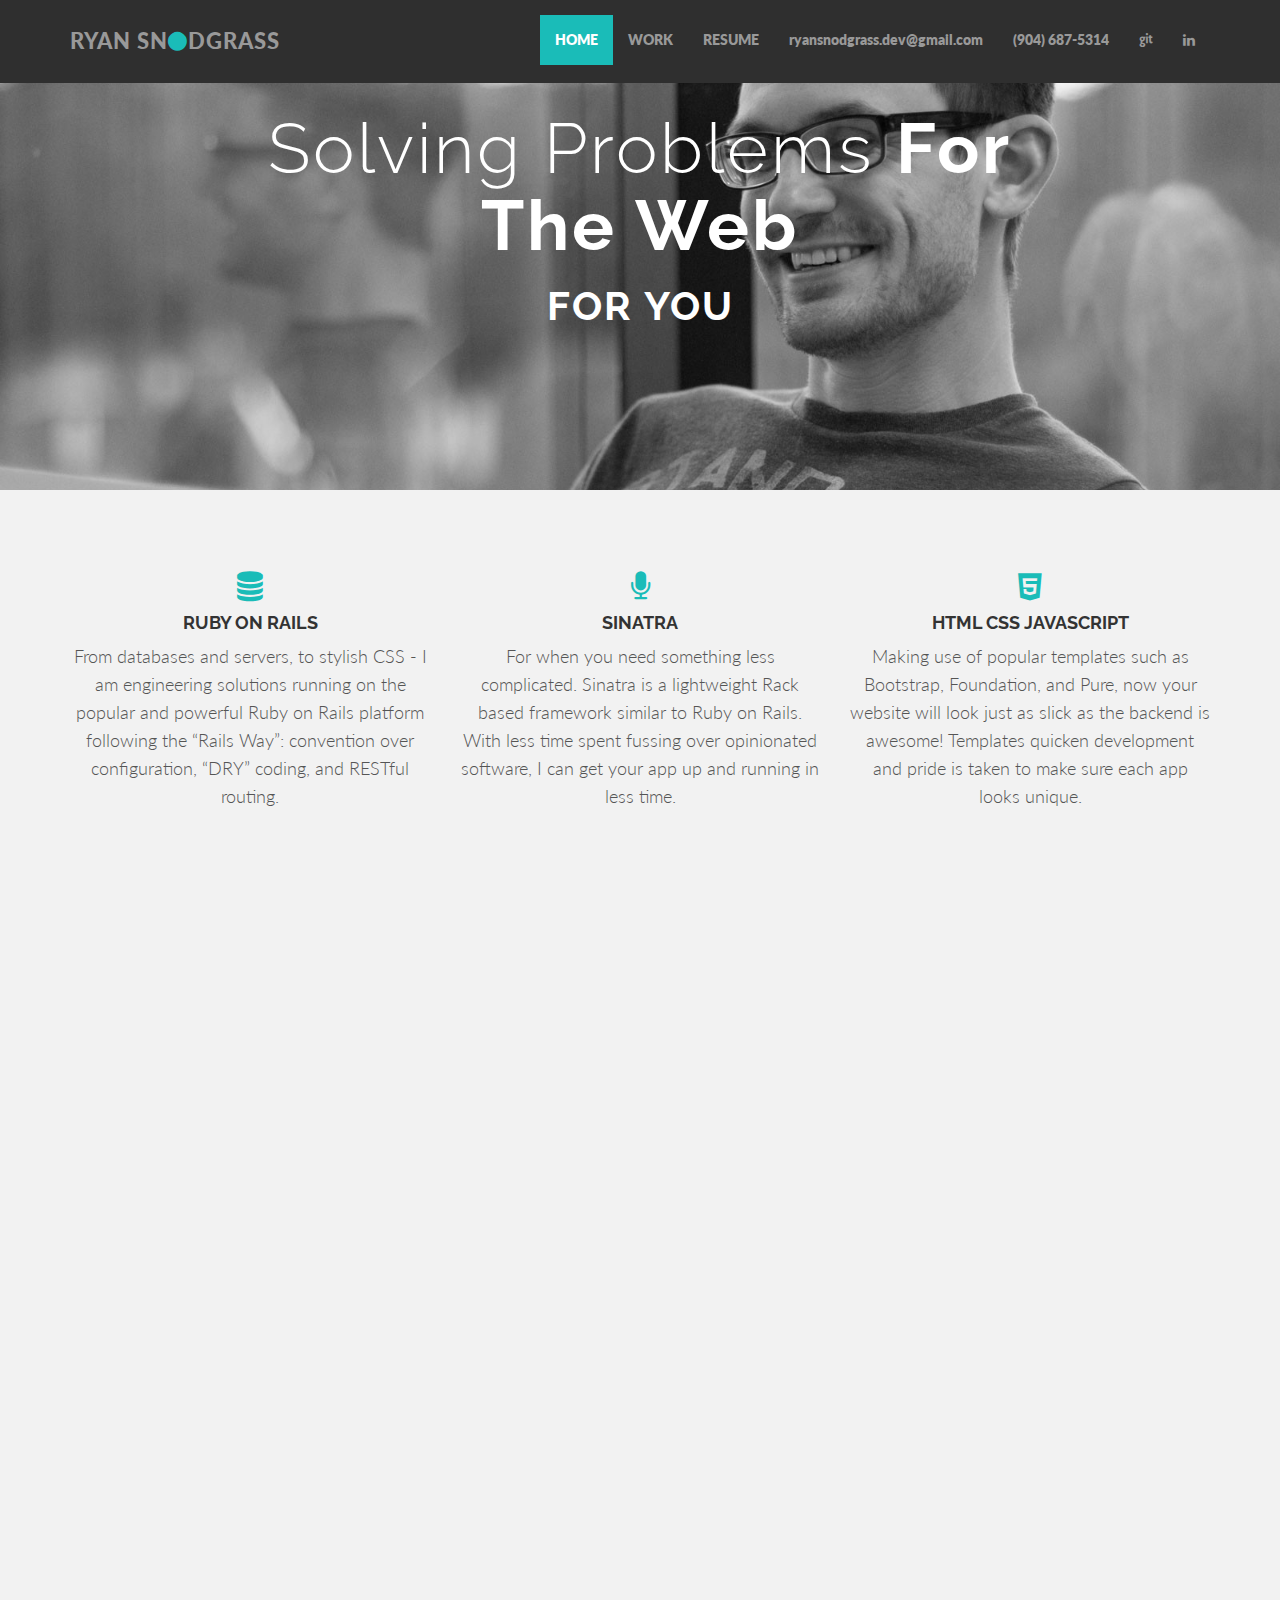
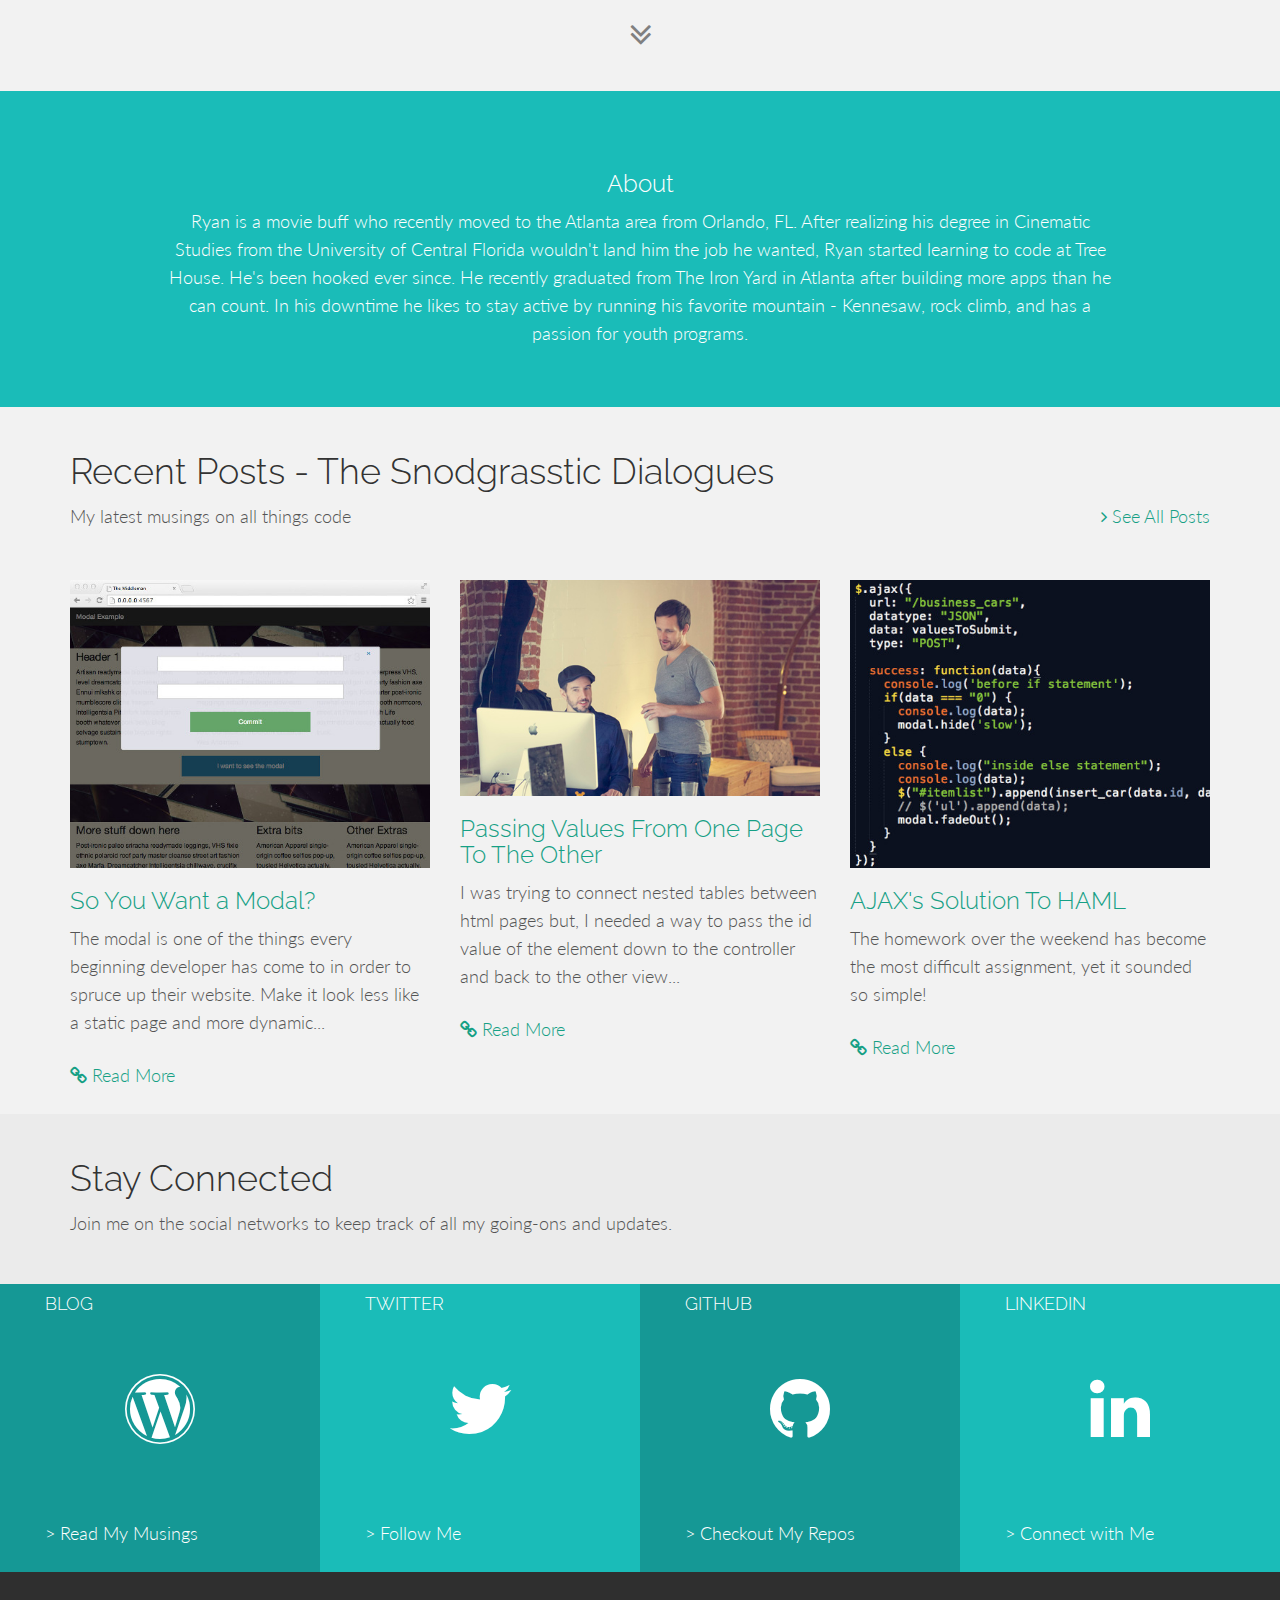
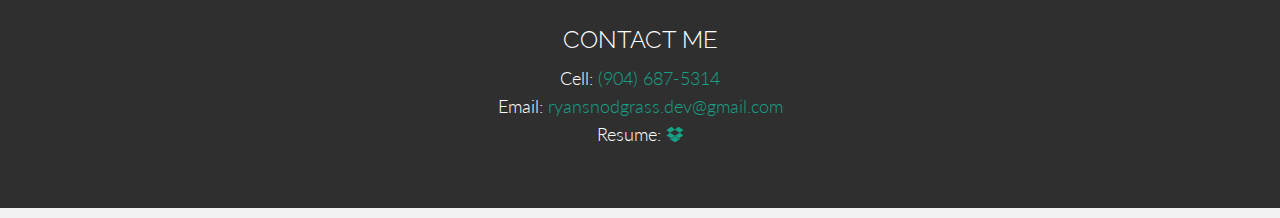
<file: index.html>
<!DOCTYPE html>
<html lang='en'>
  <head>
    <meta charset='utf-8'>
    <meta content='IE=edge' http-equiv='X-UA-Compatible'>
    <meta content='width=device-width, initial-scale=1.0' name='viewport'>
    <meta content="Ryan Snodgrass's personal portfolio" name='description'>
    <meta content='Ryan Snodgrass' name='author'>
    <link href='assets/ico/favicon.png' rel='shortcut icon'>
    <title>Ryan Snodgrass</title>
    <!-- Bootstrap core CSS -->
    <link href='stylesheets/bootstrap.css' rel='stylesheet'>
    <!-- Custom styles for this template -->
    <link href='stylesheets/main.css' rel='stylesheet'>
    <!-- %link{href: "stylesheets/font-awesome.min.css", rel: "stylesheet"}/ -->
    <link href='http://fonts.googleapis.com/css?family=Lato:300,400,700,300italic,400italic' rel='stylesheet' type='text/css'>
    <link href='http://fonts.googleapis.com/css?family=Raleway:400,300,700' rel='stylesheet' type='text/css'>
    <!-- HTML5 shim and Respond.js IE8 support of HTML5 elements and media queries -->
    <!--[if lt IE 9]>
      <script src="https://oss.maxcdn.com/libs/html5shiv/3.7.0/html5shiv.js"></script>
      <script src="https://oss.maxcdn.com/libs/respond.js/1.3.0/respond.min.js"></script>
    <![endif]-->
    <script src='javascripts/modernizr.custom.js'></script>
    <!-- %meta{charset: "utf-8"}/ -->
    <!-- / Always force latest IE rendering engine or request Chrome Frame -->
    <!-- %meta{content: "IE=edge,chrome=1", "http-equiv" => "X-UA-Compatible"}/ -->
    <!-- / Use title if it's in the page YAML frontmatter -->
    <!-- %title= current_page.data.title || "Ryan Snodgrass" -->
    <link href="//netdna.bootstrapcdn.com/font-awesome/4.1.0/css/font-awesome.min.css" rel="stylesheet">
    <!-- = stylesheet_link_tag "normalize", "all" -->
    <!-- = javascript_include_tag  "all" -->
  </head>
  <body>
    <body>
      <div class='navbar navbar-inverse navbar-fixed-top'>
        <div class='container'>
          <div class='navbar-header'>
            <button class='navbar-toggle' data-target='.navbar-collapse' data-toggle='collapse' type='button'>
              <span class='icon-bar'></span>
              <span class='icon-bar'></span>
              <span class='icon-bar'></span>
            </button>
            <a class='navbar-brand' href='#'>
              RYAN SN<i class='fa fa-circle main-color'></i>DGRASS
            </a>
          </div>
          <div class='navbar-collapse collapse'>
            <ul class='nav navbar-nav navbar-right'>
              <li class='active'>
                <a href='index.html'>HOME</a>
              </li>
              <li>
                <a href='portfolio.html'>WORK</a>
              </li>
              <li>
                <a href='https://www.dropbox.com/s/74dtaakr5yvo98a/Ryan%20Snodgrass%20Resume.pdf'>RESUME</a>
              </li>
              <li>
                <a href='mailto:ryansnodgrass.dev@gmail.com'>ryansnodgrass.dev@gmail.com</a>
              </li>
              <li>
                <a href='tel:9046875314'>(904) 687-5314</a>
              </li>
              <li>
                <a href='https://github.com/RyanSnodgrass'>
                  <i class='fa fa-git'></i>
                </a>
              </li>
              <li>
                <a href='http://www.linkedin.com/pub/ryan-snodgrass/96/3b8/241/'>
                  <i class='fa fa-linkedin'></i>
                </a>
              </li>
            </ul>
          </div>
        </div>
      </div>
      <div id='headerwrap'>
        <div class='container'>
          <div class='row centered'>
            <div class='col-lg-8 col-lg-offset-2'>
              <h1>
                Solving Problems
                <b>For The Web</b>
              </h1>
              <h2>For You</h2>
            </div>
          </div>
        </div>
      </div>
      <div class='container w'>
        <div class='row centered'>
          <br>
          <br>
          <div class='col-lg-4 col-md-4'>
            <i class='fa fa-database'></i>
            <h4>RUBY ON RAILS</h4>
            <p>From databases and servers, to stylish CSS - I am engineering solutions running on the popular and powerful Ruby on Rails platform following the “Rails Way”: convention over configuration, “DRY” coding, and RESTful routing.</p>
          </div>
          <div class='col-lg-4 col-md-4'>
            <i class='fa fa-microphone'></i>
            <h4>SINATRA</h4>
            <p>For when you need something less complicated. Sinatra is a lightweight Rack based framework similar to Ruby on Rails. With less time spent fussing over opinionated software, I can get your app up and running in less time.</p>
          </div>
          <div class='col-lg-4 col-md-4'>
            <i class='fa fa-html5'></i>
            <h4>HTML CSS JAVASCRIPT</h4>
            <p>Making use of popular templates such as Bootstrap, Foundation, and Pure, now your website will look just as slick as the backend is awesome! Templates quicken development and pride is taken to make sure each app looks unique.</p>
          </div>
        </div>
        <br>
        <br>
      </div>
      <!-- PORTFOLIO SECTION -->
      <div id='portfolio'>
        <div class='container'>
          <ul class='grid effect-2' id='grid'>
            <li>
              <a href='portfolio.html'>
                <img src='images/portfolio/liqo.jpg'>
              </a>
            </li>
            <li>
              <a href='portfolio.html#horserace'>
                <img src='images/portfolio/horserace.gif'>
              </a>
            </li>
            <li>
              <a href='portfolio.html#courseapp'>
                <img src='images/portfolio/sinatra_four_hw_screenshot_resize.jpg'>
              </a>
            </li>
            <li id='about'>
              <a href='portfolio.html#fsm'>
                <img src='images/portfolio/FSM_app_resize.jpg'>
              </a>
            </li>
          </ul>
          <div class='row'>
            <div class='col-sm-6 col-sm-offset-3 centered'>
              <h1 class='encourage'>
                <i class='fa fa-angle-double-down'></i>
              </h1>
            </div>
          </div>
        </div>
      </div>
      <!-- SERVICES SECTION -->
      <div id='services'>
        <div class='container'>
          <div class='row mt'>
            <div class='col-lg-10 col-lg-offset-1 centered'>
              <h3>About</h3>
              <p>Ryan is a movie buff who recently moved to the Atlanta area from Orlando, FL. After realizing his degree in Cinematic Studies from the University of Central Florida wouldn't land him the job he wanted, Ryan started learning to code at Tree House. He's been hooked ever since. He recently graduated from The Iron Yard in Atlanta after building more apps than he can count. In his downtime he likes to stay active by running his favorite mountain - Kennesaw, rock climb, and has a passion for youth programs.</p>
            </div>
          </div>
        </div>
      </div>
      <!-- BLOG POSTS -->
      <div class='container'>
        <div class='row mt'>
          <div class='col-lg-12'>
            <h1>Recent Posts - The Snodgrasstic Dialogues</h1>
          </div>
          <div class='col-lg-8'>
            <p>My latest musings on all things code</p>
          </div>
          <div class='col-lg-4 goright'>
            <p>
              <a href='http://www.snodgrassry.wordpress.com'>
                <i class='fa fa-angle-right'></i>
                See All Posts
              </a>
            </p>
          </div>
        </div>
        <div class='row mt'>
          <div class='col-lg-4'>
            <img alt='' class='img-responsive' src='images/portfolio/modal_example.jpg'>
            <h3>
              <a href='http://snodgrassry.wordpress.com/2014/07/01/modal-tutorial/'>So You Want a Modal?</a>
            </h3>
            <p>The modal is one of the things every beginning developer has come to in order to spruce up their website. Make it look less like a static page and more dynamic...</p>
            <p>
              <a href='http://snodgrassry.wordpress.com/2014/07/01/modal-tutorial/'>
                <i class='fa fa-link'></i>
                Read More
              </a>
            </p>
          </div>
          <div class='col-lg-4'>
            <img alt='' class='img-responsive' src='images/post03.jpg'>
            <h3>
              <a href='http://snodgrassry.wordpress.com/2014/07/01/passing-values-from-one-page-to-the-other/'>Passing Values From One Page To The Other</a>
            </h3>
            <p>I was trying to connect nested tables between html pages but, I needed a way to pass the id value of the element down to the controller and back to the other view...</p>
            <p>
              <a href='http://snodgrassry.wordpress.com/2014/07/01/passing-values-from-one-page-to-the-other/'>
                <i class='fa fa-link'></i>
                Read More
              </a>
            </p>
          </div>
          <div class='col-lg-4'>
            <img alt='' class='img-responsive' src='images/portfolio/ajax_example.jpg'>
            <h3>
              <a href='http://snodgrassry.wordpress.com/2014/05/19/ajaxs-solution-to-haml/'>AJAX's Solution To HAML</a>
            </h3>
            <p>The homework over the weekend has become the most difficult assignment, yet it sounded so simple!</p>
            <p>
              <a href='http://snodgrassry.wordpress.com/2014/05/19/ajaxs-solution-to-haml/'>
                <i class='fa fa-link'></i>
                Read More
              </a>
            </p>
          </div>
        </div>
      </div>
      <div class='pt'>
        <div class='container'>
          <div class='row mt'>
            <div class='col-lg-12'>
              <h1>Stay Connected</h1>
              <p>Join me on the social networks to keep track of all my going-ons and updates.</p>
              <br>
            </div>
          </div>
          <!-- col-lg-12 -->
        </div>
        <!-- row -->
      </div>
      <!-- container -->
      <!-- SOCIAL FOOTER - -->
      <section id='contact'></section>
      <div id='sf'>
        <div class='container'>
          <div class='row'>
            <div class='col-md-3 dg'>
              <h4 class='ml'>BLOG</h4>
              <p class='centered'>
                <a href='http://snodgrassry.wordpress.com/'>
                  <i class='fa fa-wordpress'></i>
                </a>
              </p>
              <p class='ml'>
                <a class='contact' href='http://snodgrassry.wordpress.com/'>
                  > Read My Musings
                </a>
              </p>
            </div>
            <div class='col-md-3 lg'>
              <h4 class='ml'>TWITTER</h4>
              <p class='centered'>
                <a href='https://twitter.com/_ryansnodgrass'>
                  <i class='fa fa-twitter'></i>
                </a>
              </p>
              <p class='ml'>
                <a class='contact' href='https://twitter.com/_ryansnodgrass'>
                  > Follow Me
                </a>
              </p>
            </div>
            <div class='col-md-3 dg'>
              <h4 class='ml'>GITHUB</h4>
              <p class='centered'>
                <a href='https://github.com/RyanSnodgrass'>
                  <i class='fa fa-github'></i>
                </a>
              </p>
              <p class='ml'>
                <a class='contact' href='https://github.com/RyanSnodgrass'>
                  > Checkout My Repos
                </a>
              </p>
            </div>
            <div class='col-md-3 lg'>
              <h4 class='ml'>LINKEDIN</h4>
              <p class='centered'>
                <a href='http://www.linkedin.com/pub/ryan-snodgrass/96/3b8/241/'>
                  <i class='fa fa-linkedin'></i>
                </a>
              </p>
              <p class='ml'>
                <a class='contact' href='http://www.linkedin.com/pub/ryan-snodgrass/96/3b8/241/'>
                  > Connect with Me
                </a>
              </p>
            </div>
          </div>
        </div>
      </div>
      <!-- Social Footer -->
      <!-- CONTACT FOOTER - -->
      <div id='call'>
        <div class='container'>
          <div class='row'>
            <h3>CONTACT ME</h3>
            <div class='col-lg-8 col-lg-offset-2'>
              <p>
                Cell:
                <a href='tel:9046875314'>(904) 687-5314</a>
                <br>
                Email:
                <a href='mailto:ryansnodgrass.dev@gmail.com'>ryansnodgrass.dev@gmail.com</a>
                <br>
                Resume:
                <a href='https://www.dropbox.com/s/74dtaakr5yvo98a/Ryan%20Snodgrass%20Resume.pdf'>
                  <i class='fa fa-dropbox'></i>
                </a>
              </p>
            </div>
          </div>
        </div>
      </div>
      <script src='https://code.jquery.com/jquery-1.10.2.min.js'></script>
      <script src='javascripts/bootstrap.min.js'></script>
      <script src='javascripts/main.js'></script>
      <script src='javascripts/masonry.pkgd.min.js'></script>
      <script src='javascripts/imagesloaded.js'></script>
      <script src='javascripts/classie.js'></script>
      <script src='javascripts/AnimOnScroll.js'></script>
      <script>
        (function(i,s,o,g,r,a,m){i['GoogleAnalyticsObject']=r;i[r]=i[r]||function(){
        (i[r].q=i[r].q||[]).push(arguments)},i[r].l=1*new Date();a=s.createElement(o),
        m=s.getElementsByTagName(o)[0];a.async=1;a.src=g;m.parentNode.insertBefore(a,m)
        })(window,document,'script','//www.google-analytics.com/analytics.js','ga');
        
        ga('create', 'UA-53191038-1', 'auto');
        ga('send', 'pageview');
      </script>
      <script>
        new AnimOnScroll( document.getElementById( 'grid' ), {
        	minDuration : 0.4,
        	maxDuration : 0.7,
        	viewportFactor : 0.2
        } );
      </script>
    </body>
  </body>
</html>
</file>
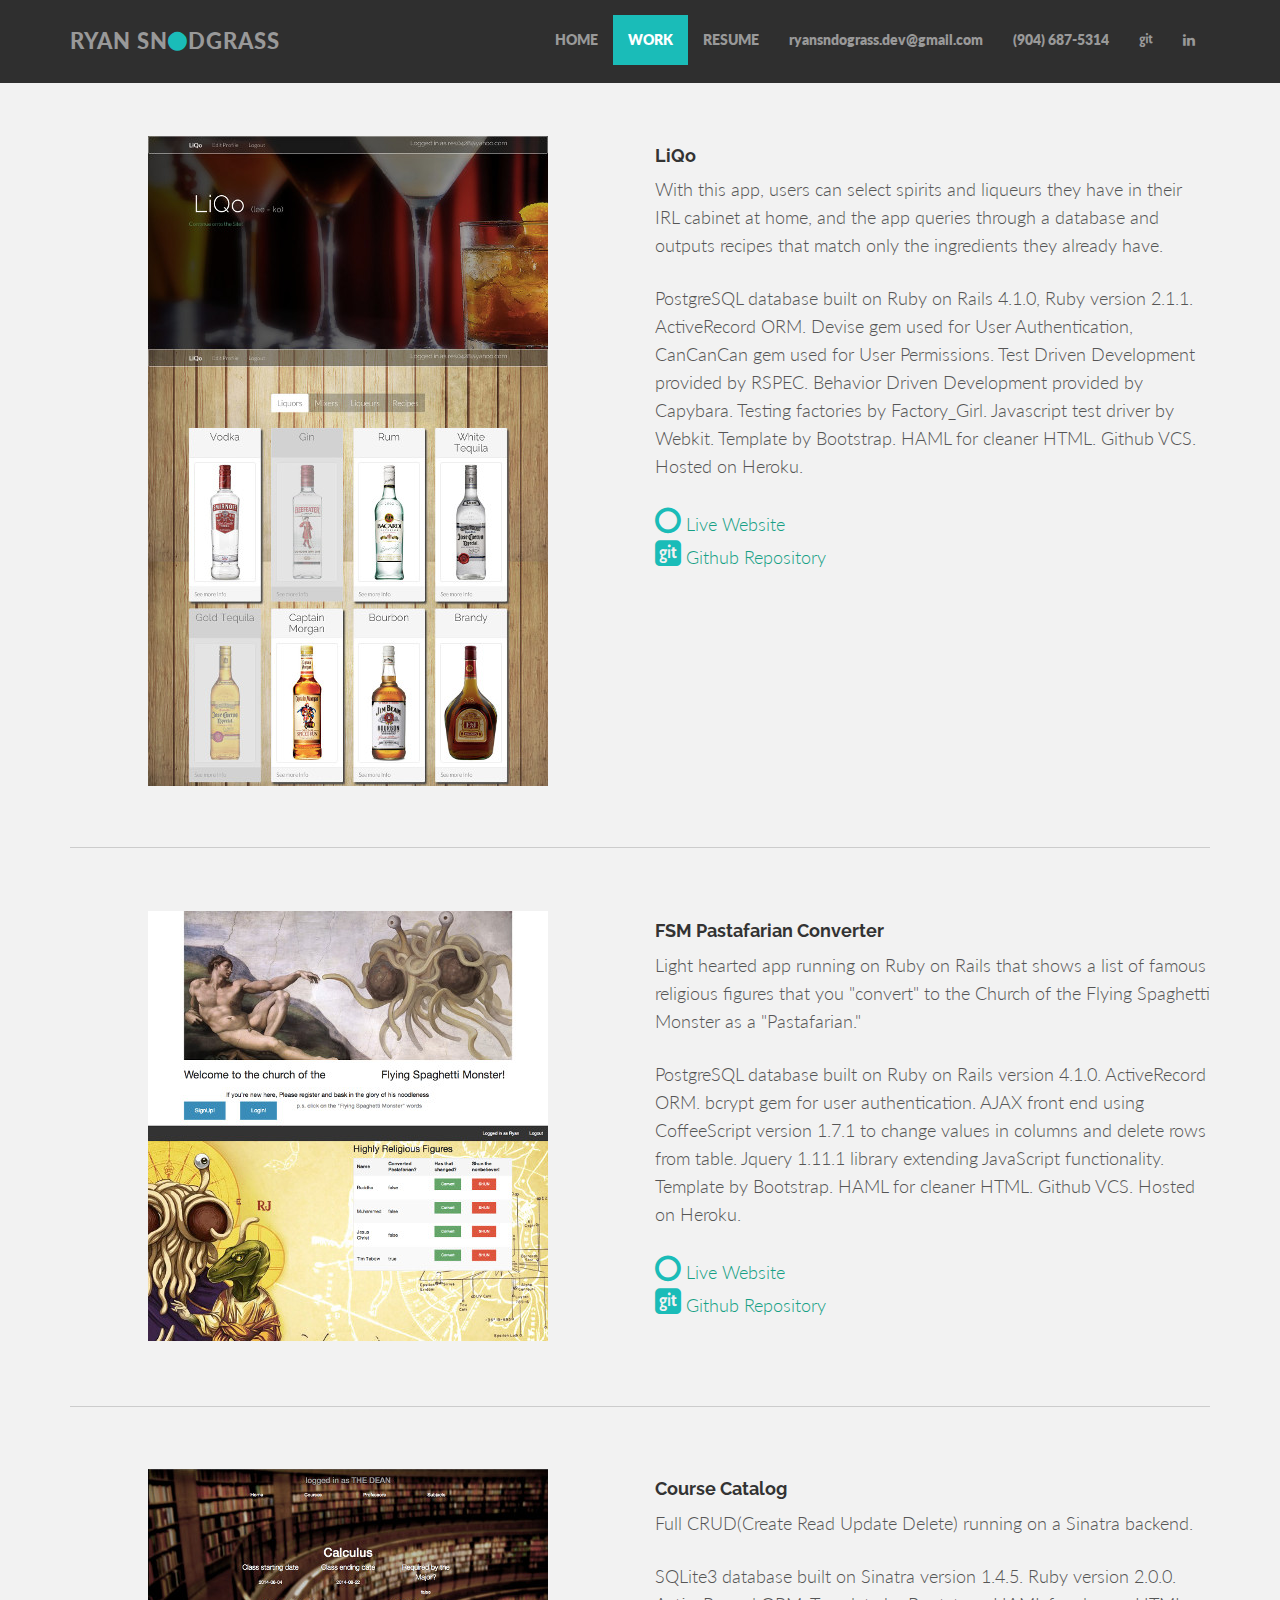
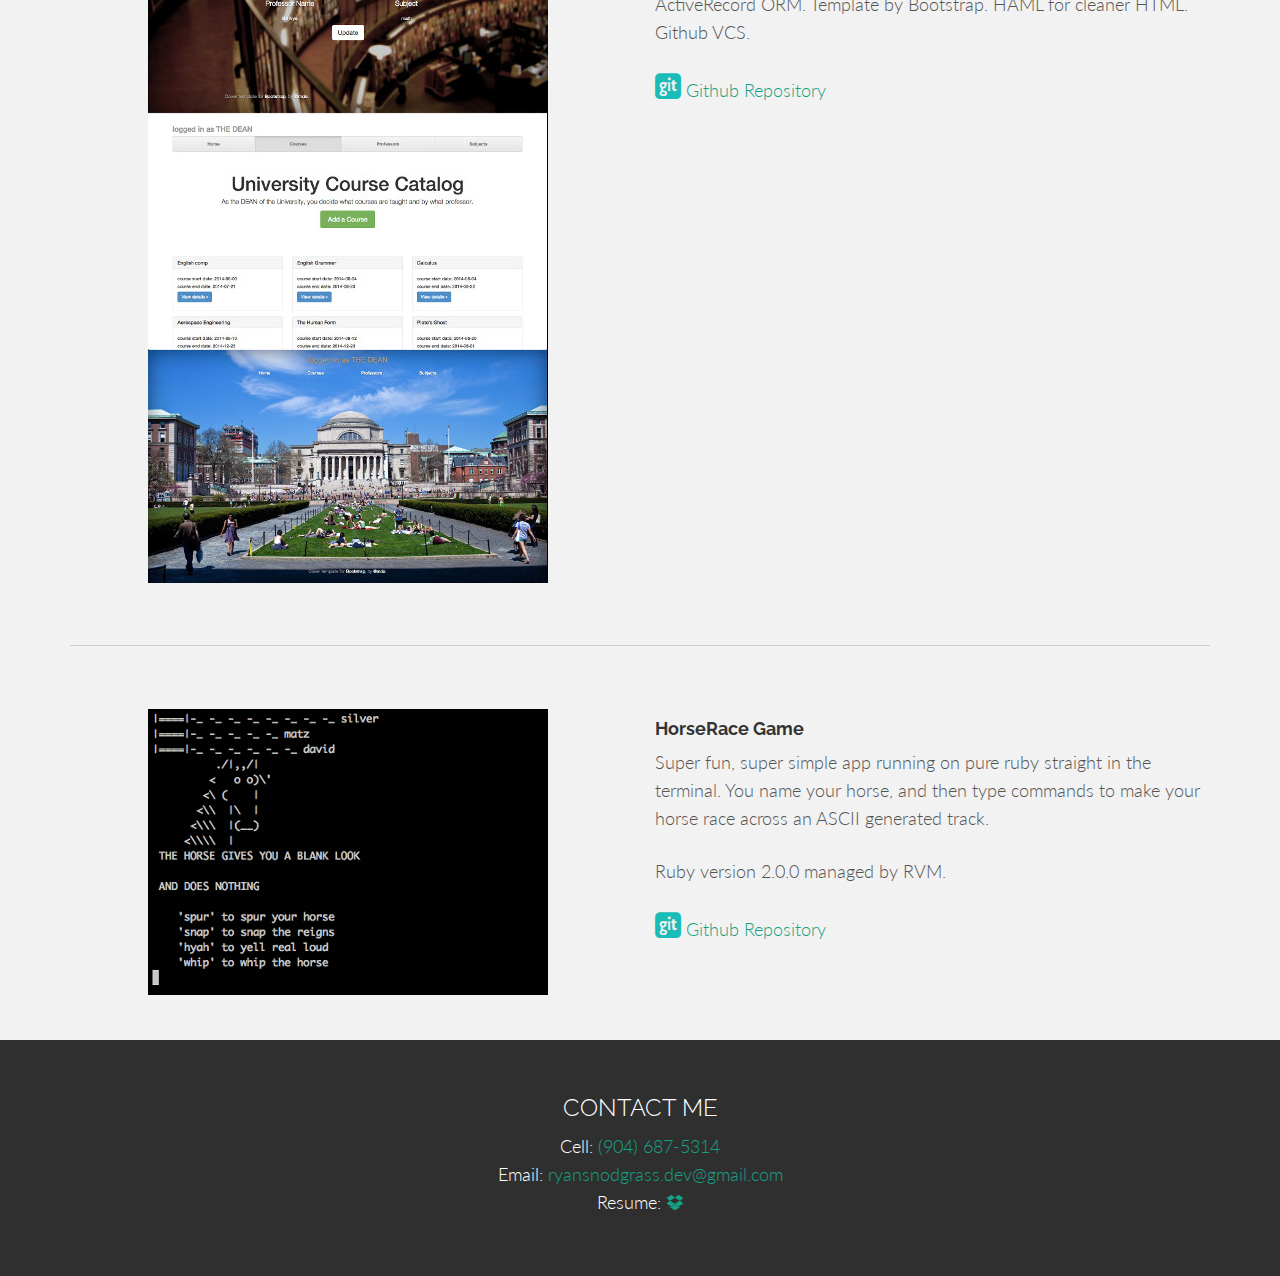
<file: portfolio.html>
<!DOCTYPE html>
<html lang='en'>
  <head>
    <meta charset='utf-8'>
    <meta content='IE=edge' http-equiv='X-UA-Compatible'>
    <meta content='width=device-width, initial-scale=1.0' name='viewport'>
    <meta content="Ryan Snodgrass's personal portfolio" name='description'>
    <meta content='Ryan Snodgrass' name='author'>
    <link href='assets/ico/favicon.png' rel='shortcut icon'>
    <title>Ryan Snodgrass</title>
    <!-- Bootstrap core CSS -->
    <link href='stylesheets/bootstrap.css' rel='stylesheet'>
    <!-- Custom styles for this template -->
    <link href='stylesheets/main.css' rel='stylesheet'>
    <!-- %link{href: "stylesheets/font-awesome.min.css", rel: "stylesheet"}/ -->
    <link href='http://fonts.googleapis.com/css?family=Lato:300,400,700,300italic,400italic' rel='stylesheet' type='text/css'>
    <link href='http://fonts.googleapis.com/css?family=Raleway:400,300,700' rel='stylesheet' type='text/css'>
    <!-- HTML5 shim and Respond.js IE8 support of HTML5 elements and media queries -->
    <!--[if lt IE 9]>
      <script src="https://oss.maxcdn.com/libs/html5shiv/3.7.0/html5shiv.js"></script>
      <script src="https://oss.maxcdn.com/libs/respond.js/1.3.0/respond.min.js"></script>
    <![endif]-->
    <script src='javascripts/modernizr.custom.js'></script>
    <!-- %meta{charset: "utf-8"}/ -->
    <!-- / Always force latest IE rendering engine or request Chrome Frame -->
    <!-- %meta{content: "IE=edge,chrome=1", "http-equiv" => "X-UA-Compatible"}/ -->
    <!-- / Use title if it's in the page YAML frontmatter -->
    <!-- %title= current_page.data.title || "Ryan Snodgrass" -->
    <link href="//netdna.bootstrapcdn.com/font-awesome/4.1.0/css/font-awesome.min.css" rel="stylesheet">
    <!-- = stylesheet_link_tag "normalize", "all" -->
    <!-- = javascript_include_tag  "all" -->
  </head>
  <body>
    <body>
      <div class='navbar navbar-inverse navbar-fixed-top'>
        <div class='container'>
          <div class='navbar-header'>
            <button class='navbar-toggle' data-target='.navbar-collapse' data-toggle='collapse' type='button'>
              <span class='icon-bar'></span>
              <span class='icon-bar'></span>
              <span class='icon-bar'></span>
            </button>
            <a class='navbar-brand' href='#'>
              RYAN SN<i class='fa fa-circle main-color'></i>DGRASS
            </a>
          </div>
          <div class='navbar-collapse collapse'>
            <ul class='nav navbar-nav navbar-right'>
              <li>
                <a href='index.html'>HOME</a>
              </li>
              <li class='active'>
                <a href='portfolio.html'>WORK</a>
              </li>
              <li>
                <a href='https://www.dropbox.com/s/74dtaakr5yvo98a/Ryan%20Snodgrass%20Resume.pdf'>RESUME</a>
              </li>
              <li>
                <a href='mailto:ryansnodgrass.dev@gmail.com'>ryansndograss.dev@gmail.com</a>
              </li>
              <li>
                <a href='tel:9046875314'>(904) 687-5314</a>
              </li>
              <li>
                <a href='https://github.com/RyanSnodgrass'>
                  <i class='fa fa-git'></i>
                </a>
              </li>
              <li>
                <a href='http://www.linkedin.com/pub/ryan-snodgrass/96/3b8/241/'>
                  <i class='fa fa-linkedin'></i>
                </a>
              </li>
            </ul>
          </div>
        </div>
      </div>
    </body>
    <div class='container w desc'>
      <div class='row'>
        <br>
        <br>
        <div class='col-md-6 centered' id='liqo'>
          <img alt='LiQo App' class='works-img' src='images/portfolio/liqo.jpg'>
        </div>
        <div class='col-md-6'>
          <h4>LiQo</h4>
          <p>With this app, users can select spirits and liqueurs they have in their IRL cabinet at home, and the app queries through a database and outputs recipes that match only the ingredients they already have.</p>
          <p>
            PostgreSQL database built on Ruby on Rails 4.1.0, Ruby version 2.1.1. ActiveRecord ORM. Devise gem used for User Authentication, CanCanCan gem used for User Permissions. Test Driven Development provided by RSPEC. Behavior Driven Development provided by Capybara. Testing factories by Factory_Girl. Javascript test driver by Webkit. Template by Bootstrap. HAML for cleaner HTML. Github VCS. Hosted on Heroku.
            <!-- %i.fa.fa-circle-o -->
            <!-- Ruby on Rails -->
            <!-- %br -->
          </p>
          <p>
            <i class='fa fa-circle-o'></i>
            <a href='http://liqo-final-project.herokuapp.com'>Live Website</a>
            <br>
            <i class='fa fa-git-square'></i>
            <a href='https://github.com/RyanSnodgrass/liqo_final_project'>Github Repository</a>
            <br>
          </p>
        </div>
      </div>
      <div id='fsm'></div>
      <br>
      <br>
      <hr>
      <br>
      <br>
      <div class='row'>
        <div class='col-md-6 centered'>
          <img alt='' class='works-img' src='images/portfolio/FSM_app_resize.jpg'>
        </div>
        <div class='col-md-6'>
          <h4>FSM Pastafarian Converter</h4>
          <p>Light hearted app running on Ruby on Rails that shows a list of famous religious figures that you "convert" to the Church of the Flying Spaghetti Monster as a "Pastafarian."</p>
          <p>
            PostgreSQL database built on Ruby on Rails version 4.1.0. ActiveRecord ORM. bcrypt gem for user authentication. AJAX front end using CoffeeScript version 1.7.1 to change values in columns and delete rows from table. Jquery 1.11.1 library extending JavaScript functionality. Template by Bootstrap. HAML for cleaner HTML. Github VCS. Hosted on Heroku.
          </p>
          <p>
            <i class='fa fa-circle-o'></i>
            <a href='http://young-ocean-5340.herokuapp.com/'>Live Website</a>
            <br>
            <i class='fa fa-git-square'></i>
            <a href='https://github.com/RyanSnodgrass/postgres_login_app'>Github Repository</a>
            <br>
          </p>
        </div>
      </div>
      <div id='courseapp'></div>
      <br>
      <br>
      <hr>
      <br>
      <br>
      <div class='row'>
        <div class='col-md-6 centered'>
          <img alt='Course App' class='works-img' src='images/portfolio/sinatra_four_hw_screenshot_resize.jpg'>
        </div>
        <div class='col-md-6'>
          <h4>Course Catalog</h4>
          <p>Full CRUD(Create Read Update Delete) running on a Sinatra backend.</p>
          <p>
            SQLite3 database built on Sinatra version 1.4.5. Ruby version 2.0.0. ActiveRecord ORM. Template by Bootstrap. HAML for cleaner HTML. Github VCS.
          </p>
          <p>
            <i class='fa fa-git-square'></i>
            <a href='https://github.com/RyanSnodgrass/sinatra_four_hw'>Github Repository</a>
            <br>
          </p>
        </div>
      </div>
      <div id='horserace'></div>
      <br>
      <br>
      <hr>
      <br>
      <br>
      <div class='row'>
        <div class='col-md-6 centered'>
          <img alt='HorseRace Game' class='works-img' src='images/portfolio/horserace.gif'>
        </div>
        <div class='col-md-6'>
          <h4>HorseRace Game</h4>
          <p>Super fun, super simple app running on pure ruby straight in the terminal. You name your horse, and then type commands to make your horse race across an ASCII generated track.</p>
          <p>
            Ruby version 2.0.0 managed by RVM.
          </p>
          <p>
            <i class='fa fa-git-square'></i>
            <a href='https://gist.github.com/RyanSnodgrass/9958053'>Github Repository</a>
            <br>
          </p>
        </div>
      </div>
      <br>
      <br>
    </div>
    <div id='call'>
      <div class='container'>
        <div class='row'>
          <h3>CONTACT ME</h3>
          <div class='col-lg-8 col-lg-offset-2'>
            <p>
              Cell:
              <a href='tel:9046875314'>(904) 687-5314</a>
              <br>
              Email:
              <a href='mailto:ryansnodgrass.dev@gmail.com'>ryansnodgrass.dev@gmail.com</a>
              <br>
              Resume:
              <a href='https://www.dropbox.com/s/74dtaakr5yvo98a/Ryan%20Snodgrass%20Resume.pdf'>
                <i class='fa fa-dropbox'></i>
              </a>
            </p>
          </div>
        </div>
      </div>
    </div>
    <script src='https://code.jquery.com/jquery-1.10.2.min.js'></script>
    <script src='javascripts/bootstrap.min.js'></script>
    <script src='javascripts/main.js'></script>
    <script src='javascripts/masonry.pkgd.min.js'></script>
    <script src='javascripts/imagesloaded.js'></script>
    <script src='javascripts/classie.js'></script>
    <script>
      (function(i,s,o,g,r,a,m){i['GoogleAnalyticsObject']=r;i[r]=i[r]||function(){
      (i[r].q=i[r].q||[]).push(arguments)},i[r].l=1*new Date();a=s.createElement(o),
      m=s.getElementsByTagName(o)[0];a.async=1;a.src=g;m.parentNode.insertBefore	(a,m)
      })(window,document,'script','//www.google-analytics.com/analytics.js','ga');
      
      ga('create', 'UA-53191038-1', 'auto');
      ga('send', 'pageview');
    </script>
  </body>
</html>
</file>
<file: stylesheets/main.css>
body{background-color:#f2f2f2;font-family:Lato;font-weight:300;font-size:16px;color:#555;-webkit-font-smoothing:antialiased;-webkit-overflow-scrolling:touch}h1,h2,h3,h4,h5,h6{font-family:Raleway;font-weight:300;color:#333}p{line-height:28px;margin-bottom:25px;font-size:18px}.centered{text-align:center}.goright{text-align:right}.mt{padding-top:25px}a{color:#16a085;word-wrap:break-word;-webkit-transition:color .1s ease-in, background .1s ease-in;-moz-transition:color .1s ease-in, background .1s ease-in;-ms-transition:color .1s ease-in, background .1s ease-in;-o-transition:color .1s ease-in, background .1s ease-in;transition:color .1s ease-in, background .1s ease-in}a:hover,a:focus{color:#7b7b7b;text-decoration:none;outline:0}a:before,a:after{-webkit-transition:color .1s ease-in, background .1s ease-in;-moz-transition:color .1s ease-in, background .1s ease-in;-ms-transition:color .1s ease-in, background .1s ease-in;-o-transition:color .1s ease-in, background .1s ease-in;transition:color .1s ease-in, background .1s ease-in}hr{display:block;height:1px;border:0;border-top:1px solid #ccc;margin:1em 0;padding:0}.btn{border-radius:0}.btn-green{color:#fff;background-color:#1ABCB8;border-color:#1ABCB8;font-weight:300}.btn-green:hover,.btn-green:focus,.btn-green:active,.btn-green.active,.open .dropdown-toggle.btn-green{color:#fff;background-color:#16a085;border-color:#16a085;font-weight:300}.tm{font-size:14px;line-height:20px}.menu{position:fixed;right:-200px;width:260px;height:100%;top:0;z-index:10;text-align:left}.menu.menu-open{right:0}.menu-wrap{position:absolute;top:0;left:60px;background:#1a1a1a;width:200px;height:100%}.menu h1.logo a{font-family:Raleway, Helvetica, Arial, sans-serif;font-size:16px;font-weight:800;letter-spacing:.15em;line-height:40px;text-transform:uppercase;color:#fff;margin-top:20px}.menu h1.logo a:hover{color:#1ABCB8}.menu img.logo{margin:20px 0;max-width:160px}.menu a{margin-left:20px;color:gray;display:block;font-size:12px;font-weight:700;line-height:40px;letter-spacing:.1em;text-transform:uppercase}.menu a:hover{color:#fff}.menu a:active{color:#fff}.menu a>i{float:left;display:inline-block;vertical-align:middle;text-align:left;width:25px;font-size:14px;line-height:40px;margin:25px 2px}.menu-close{cursor:pointer;display:block;position:absolute;font-size:14px;color:gray;width:40px;height:40px;line-height:40px;top:20px;right:5px;-webkit-transition:all .1s ease-in-out;-moz-transition:all .1s ease-in-out;-ms-transition:all .1s ease-in-out;-o-transition:all .1s ease-in-out;transition:all .1s ease-in-out}.menu-close:hover{color:#fff;-webkit-transition:all .1s ease-in-out;-moz-transition:all .1s ease-in-out;-ms-transition:all .1s ease-in-out;-o-transition:all .1s ease-in-out;transition:all .1s ease-in-out}.body-push{overflow-x:hidden;position:relative;left:0}.body-push-toright{left:200px}.body-push-toleft{left:-200px}.menu,.body-push{-webkit-transition:all .3s ease;-moz-transition:all .3s ease;-ms-transition:all .3s ease;-o-transition:all .3s ease;transition:all .3s ease}#menuToggle{position:absolute;top:20px;left:0;z-index:11;display:block;text-align:center;font-size:14px;color:#fff;width:40px;height:40px;line-height:40px;cursor:pointer;background:rgba(0,0,0,0.25);-webkit-transition:all .1s ease-in-out;-moz-transition:all .1s ease-in-out;-ms-transition:all .1s ease-in-out;-o-transition:all .1s ease-in-out;transition:all .1s ease-in-out}#menuToggle:hover{color:#fff;background:rgba(0,0,0,0.2);-webkit-transition:all .1s ease-in-out;-moz-transition:all .1s ease-in-out;-ms-transition:all .1s ease-in-out;-o-transition:all .1s ease-in-out;transition:all .1s ease-in-out}#headerwrap{background:url(../images/blog_pic_redo.jpg) no-repeat center top;margin-top:-10px;padding-top:20px;text-align:center;background-attachment:relative;background-position:center center;min-height:500px;width:100%;-webkit-background-size:100%;-moz-background-size:100%;-o-background-size:100%;background-size:100%;-webkit-background-size:cover;-moz-background-size:cover;-o-background-size:cover;background-size:cover}#headerwrap h1{margin-top:100px;color:white;font-size:70px;font-weight:300;letter-spacing:3px}#headerwrap h2{color:white;font-size:40px;font-weight:700;letter-spacing:2px;text-transform:uppercase}#mapwrap{margin:0;padding:0}#serviceswrap{background:url(../img/services-bg.jpg) no-repeat center top;margin-top:-10px;padding-top:20px;text-align:center;background-attachment:relative;background-position:center center;min-height:500px;width:100%;-webkit-background-size:100%;-moz-background-size:100%;-o-background-size:100%;background-size:100%;-webkit-background-size:cover;-moz-background-size:cover;-o-background-size:cover;background-size:cover}#serviceswrap h2{color:#fff;font-size:50px;font-weight:400;letter-spacing:2px;margin-top:150px}#aboutwrap{background:url(../img/about-bg.jpg) no-repeat center top;margin-top:-10px;padding-top:20px;text-align:center;background-attachment:relative;background-position:center center;min-height:500px;width:100%;-webkit-background-size:100%;-moz-background-size:100%;-o-background-size:100%;background-size:100%;-webkit-background-size:cover;-moz-background-size:cover;-o-background-size:cover;background-size:cover}#aboutwrap h2{color:#fff;font-size:50px;font-weight:400;letter-spacing:2px;margin-top:150px}#portwrap{background:url(../img/portfolio-bg.jpg) no-repeat center top;margin-top:-10px;padding-top:20px;text-align:center;background-attachment:relative;background-position:center center;min-height:500px;width:100%;-webkit-background-size:100%;-moz-background-size:100%;-o-background-size:100%;background-size:100%;-webkit-background-size:cover;-moz-background-size:cover;-o-background-size:cover;background-size:cover}#portwrap h2{color:#fff;font-size:50px;font-weight:400;letter-spacing:2px;margin-top:150px}#sp{background:#2f2f2f;padding-top:35px;padding-bottom:35px}#sp h2{color:#fff}#sp-standout{background:url(../img/sp-standout-bg.jpg) no-repeat center top;margin-top:-10px;padding-top:20px;text-align:center;background-attachment:relative;background-position:center center;min-height:500px;width:100%;-webkit-background-size:100%;-moz-background-size:100%;-o-background-size:100%;background-size:100%;-webkit-background-size:cover;-moz-background-size:cover;-o-background-size:cover;background-size:cover}#portfolio{width:100%}#services{background:#1ABCB8;margin-top:25px;padding-top:35px;padding-bottom:35px}#services h3{color:#fff}#services p{color:#fff}#services i{color:#fff;font-size:35px;margin-top:22px}#lg{background:#ebebeb;padding-top:50px;padding-bottom:50px;text-align:center}#lg .desc{text-align:left}#call{background:#2f2f2f;padding-top:35px;padding-bottom:35px;text-align:center}#call h3{color:#fff}#call p{color:#fff}#sf{display:block;width:100%}#sf .container{width:100%}#sf .col-lg-4{margin:0;padding:15px}#sf .lg{background-color:#1ABCB8}#sf .dg{background-color:#159895}#sf h4{color:#fff}#sf p{color:#fff}#sf .ml{margin-left:30px}#sf i{font-size:70px;color:#fff;text-align:center;margin-top:50px;margin-bottom:50px}#cf{background:#2f2f2f}#cf h4{color:#fff;margin-left:15px;margin-top:15px}#cf p{color:#fff;font-size:15px;line-height:18px;margin-left:15px}#cf .container{width:100%}#cf .col-lg-8{margin:0;padding:0}.process{max-width:69em;list-style:none;margin:30px auto;padding:0}.process li{display:block;float:left;padding:1px;width:100%;opacity:0}.process li.shown,.no-js .process li,.no-cssanimations .process li{opacity:1}.process li a,.process li img{outline:0;border:0;display:block;max-width:100%}.process.effect-2 li.animate{-webkit-transform:translateY(200px);-moz-transform:translateY(200px);transform:translateY(200px);-webkit-animation:moveUp .65s ease forwards;-moz-animation:moveUp .65s ease forwards;animation:moveUp .65s ease forwards}@-webkit-keyframes moveUp{to{-webkit-transform:translateY(0);opacity:1}}@-moz-keyframes moveUp{to{-moz-transform:translateY(0);opacity:1}}@keyframes moveUp{to{transform:translateY(0);opacity:1}}#chartwrap{width:100%}#chartwrap .container{margin-left:0;padding-left:0}#chartwrap h1,#chartwrap p{margin-left:10px}.cardinfo{background:#fff;padding:15px;margin:2px;text-align:left}.cardinfo i{font-size:18px;padding-right:20px}.grid{max-width:69em;list-style:none;margin:30px auto;padding:0}.grid li{display:block;float:left;padding:7px;width:33%;opacity:0}.grid li.shown,.no-js .grid li,.no-cssanimations .grid li{opacity:1}.grid li a,.grid li img{outline:0;border:0;display:block;max-width:100%}.grid img{opacity:.7}.grid img:hover{opacity:1}.grid.effect-2 li.animate{-webkit-transform:translateY(200px);-moz-transform:translateY(200px);transform:translateY(200px);-webkit-animation:moveUp .65s ease forwards;-moz-animation:moveUp .65s ease forwards;animation:moveUp .65s ease forwards}@-webkit-keyframes moveUp{to{-webkit-transform:translateY(0);opacity:1}}@-moz-keyframes moveUp{to{-moz-transform:translateY(0);opacity:1}}@keyframes moveUp{to{transform:translateY(0);opacity:1}}.w{padding-top:35px}.w h4{font-weight:700}.w i{color:#1ABCB8;font-size:30px}.navbar{font-weight:800;font-size:14px;padding-top:15px;padding-bottom:15px}.navbar-inverse{background:#2f2f2f;border-color:#2f2f2f}.navbar-inverse .navbar-nav>.active>a{background:#1abcb8}.navbar-inverse .navbar-brand{color:#999999;font-weight:bolder;font-size:22px;letter-spacing:1px}.navbar-inverse .navbar-brand i{color:#1ABCB8;font-size:22px;letter-spacing:1px}.main-color{color:#1ABCB8 !important}.pt{background-color:#ebebeb}.desc{padding-top:90px}.works-img{height:auto;max-width:100%}.contact{color:white}.encourage{color:grey}
</file>
